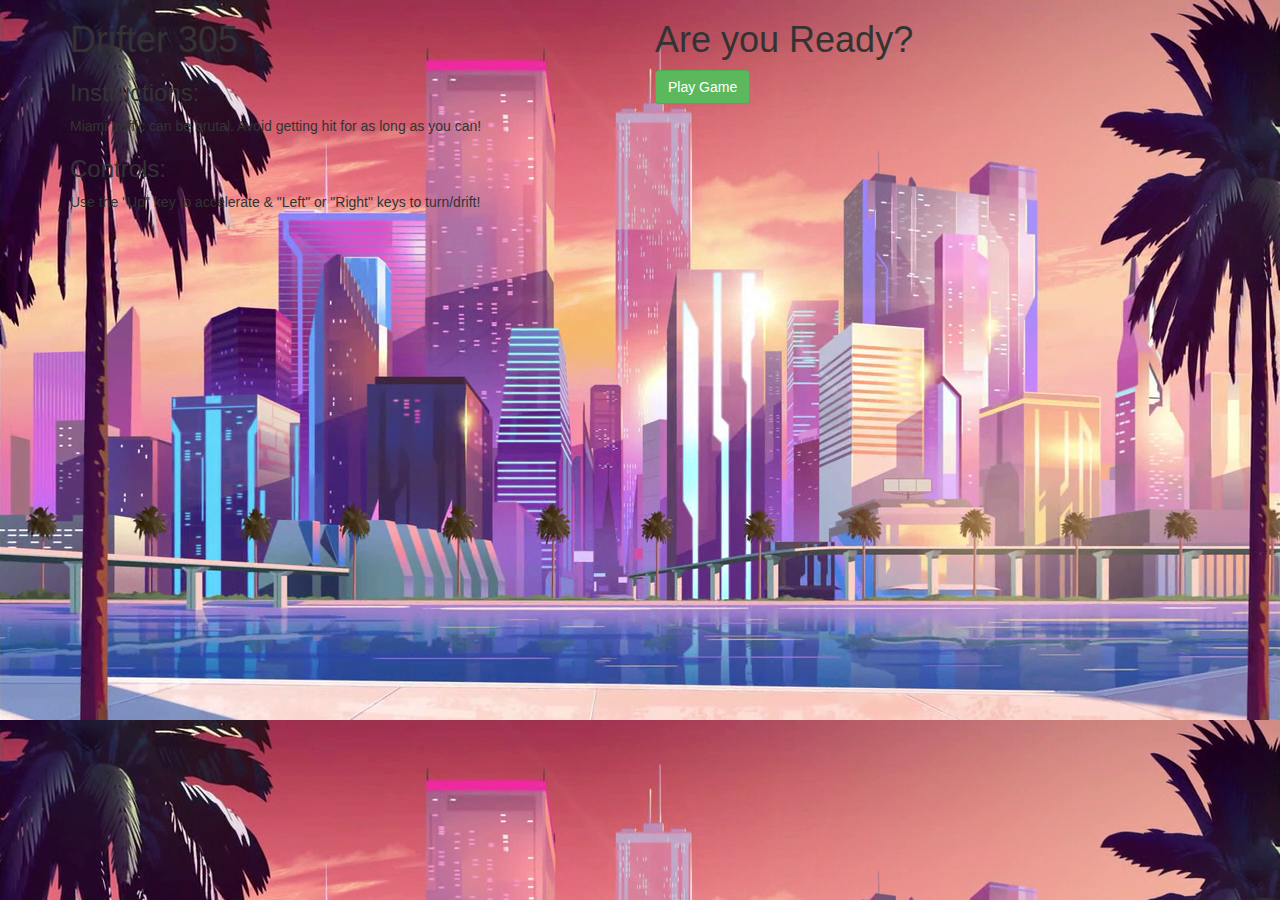
<file: index.html>
<!DOCTYPE html>
 <html>
  <head>
    <meta charset="utf-8">
    <title>Drifter 305</title>
    <link href="https://fonts.googleapis.com/css?family=Lobster" rel="stylesheet">
    <link href="https://fonts.googleapis.com/css?family=Raleway" rel="stylesheet">
    <link rel="stylesheet" href="https://maxcdn.bootstrapcdn.com/bootstrap/3.3.7/css/bootstrap.min.css" integrity="sha384-BVYiiSIFeK1dGmJRAkycuHAHRg32OmUcww7on3RYdg4Va+PmSTsz/K68vbdEjh4u" crossorigin="anonymous">
    <link rel="stylesheet" href="css/styles.css">
 </head>
  <body class="index-html">

    <div class="container">
      <div class="row">
        <div class="col-md-6 instructions">
          <h1 id="title">Drifter 305</h1>
          <div>
            <h3>Instructions:</h3>
            <p>Miami traffic can be brutal. Avoid getting hit for as long as you can!</p>
            <h3>Controls:</h3>
            <p>Use the "Up" key to accelerate & "Left" or "Right" keys to turn/drift!</p>
          </div>
        </div>

        <div class="col-md-6 button-pics">
          <h1 id="ready">Are you Ready?</h1>
          <div>
              <a id="play" href="game.html"><button type="button" class="btn btn-success">Play Game</button></a>
          </div> 
        </div>
      </div>
    </div>

  </body>
</html>
</file>
<file: css/styles.css>
body{
  background-image: url("../Images/viceBG.png");
}

#canvas{
  display: block;
  background-color: rgba(255, 255, 255, 0.6);
  margin: 50px auto 10px;
  border: 1px solid black;
  border-radius: 10px;
}
</file>
